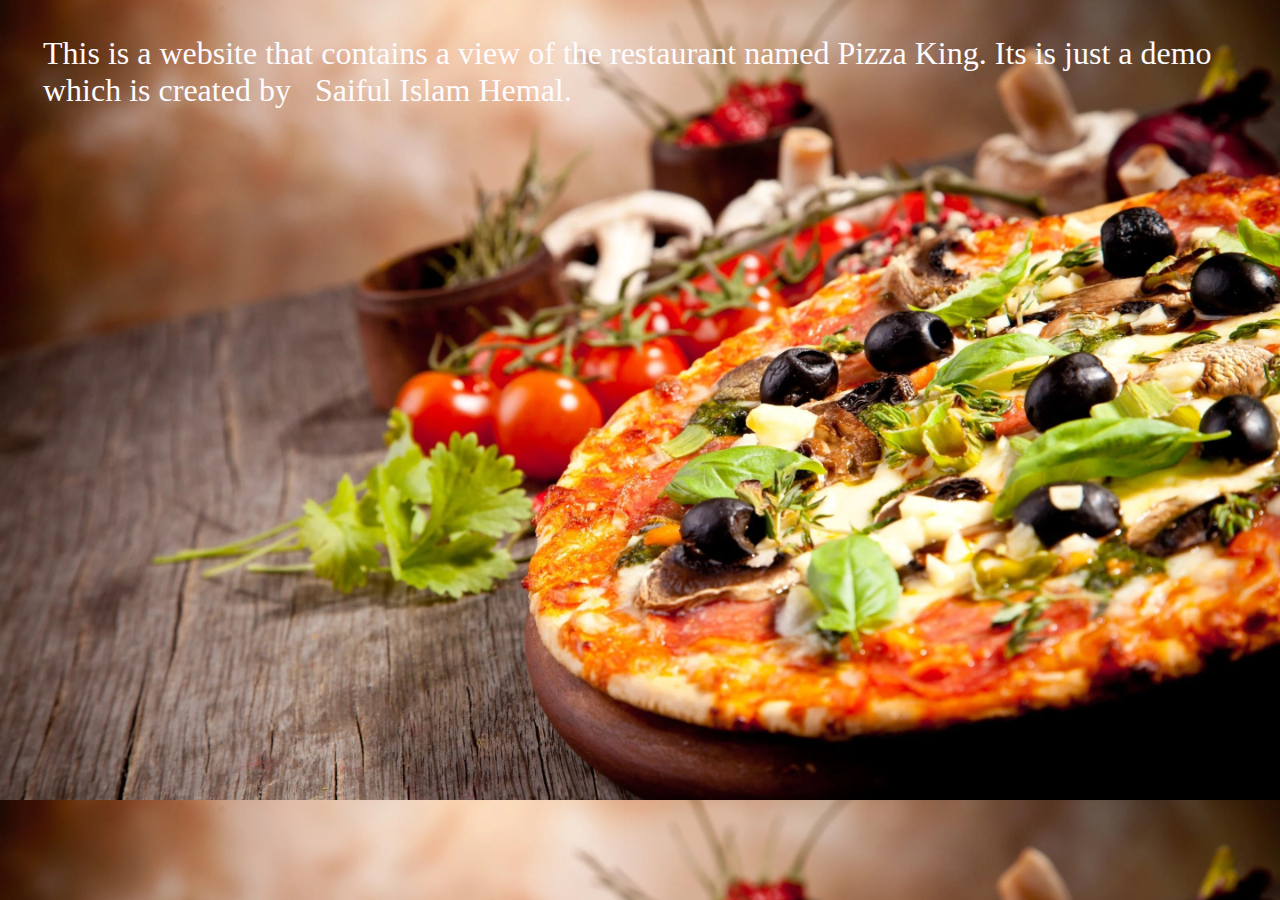
<file: findus.html>
<!DOCTYPE html>
<html lang="en">
<head>
    <meta charset="UTF-8">
    <meta http-equiv="X-UA-Compatible" content="IE=edge">
    <meta name="viewport" content="width=device-width, initial-scale=1.0">
    <title>Find Us</title>
    <style>
        p{
            color: rgb(254, 252, 255);
            margin: 20px;
            padding: 15px;
            border: 10%;
            border-radius: 2px;
            font-size: xx-large;
        }

        body{
            background-image: url("pizza.jpg");
            background-size: cover;
            background-attachment: scroll;
        }
    </style>
</head>
<body>
    <p>This is a website that contains a view of the restaurant named Pizza King. Its is just a demo which is created by &nbsp;     Saiful Islam Hemal.</p>
</body>
</html>
</file>
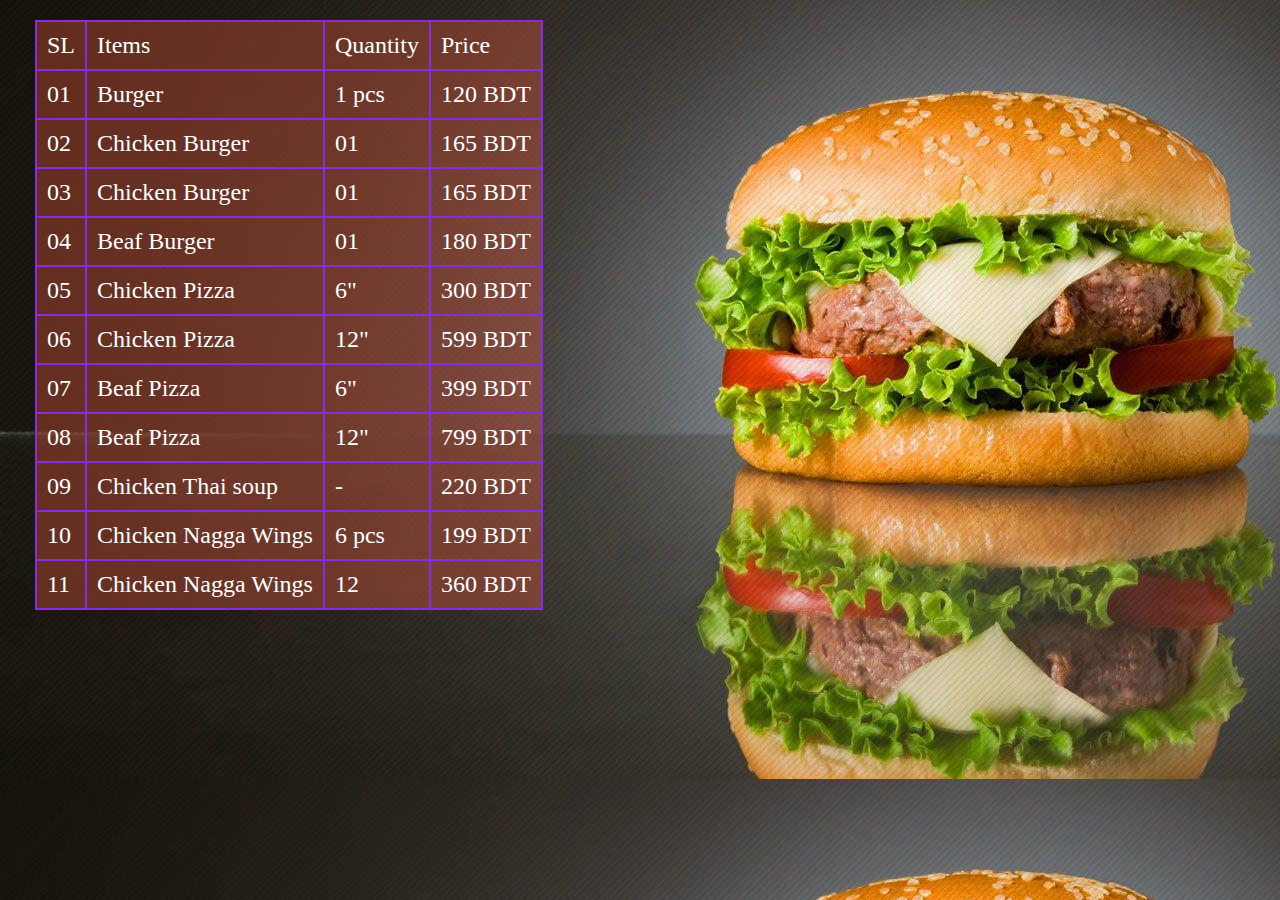
<file: menu.html>
<!DOCTYPE html>
<html lang="en">
<head>
    <meta charset="UTF-8">
    <meta http-equiv="X-UA-Compatible" content="IE=edge">
    <meta name="viewport" content="width=device-width, initial-scale=1.0">
    <title>Menu</title>
    <style>
        body{
            background-image: url("burger.jpg");
            margin: 20px 35px;
            padding: auto;
        }
        table{
            color: azure;
        }
        table{
    font-size: x-large;
    color: white;
}

table,th,td,tr{
    border: 2px solid blueviolet;
    border-collapse: collapse;
    padding: 10px;
    border-spacing: 5px;
}

th{
    background-color: rgba(23, 210, 89, 0.333);
}

td{
    background-color: rgba(255, 99, 71, 0.324);
}
    </style>
</head>
<body>
    <table>
        <tr>
            <td>SL</td>
            <td>Items</td>
            <td>Quantity</td>
            <td>Price</td>
        </tr>
        <tr>
            <td>01</td>
            <td>Burger</td>
            <td>1 pcs</td>
            <td>120 BDT</td>
        </tr>
        <tr>
            <td>02</td>
            <td>Chicken Burger</td>
            <td>01</td>
            <td>165 BDT</td>
        </tr>
        <tr>
            <td>03</td>
            <td>Chicken Burger</td>
            <td>01</td>
            <td>165 BDT</td>
        </tr>
        <tr>
            <td>04</td>
            <td>Beaf Burger</td>
            <td>01</td>
            <td>180 BDT</td>
        </tr>
        <tr>
            <td>05</td>
            <td>Chicken Pizza</td>
            <td>6"</td>
            <td>300 BDT</td>
        </tr>
        <tr>
            <td>06</td>
            <td>Chicken Pizza</td>
            <td>12"</td>
            <td>599 BDT</td>
        </tr>
        <tr>
            <td>07</td>
            <td>Beaf Pizza</td>
            <td>6"</td>
            <td>399 BDT</td>
        </tr>
        <tr>
            <td>08</td>
            <td>Beaf Pizza</td>
            <td>12"</td>
            <td>799 BDT</td>
        </tr>
        <tr>
            <td>09</td>
            <td>Chicken Thai soup</td>
            <td>-</td>
            <td>220 BDT</td>
        </tr>
        <tr>
            <td>10</td>
            <td>Chicken Nagga Wings</td>
            <td>6 pcs</td>
            <td>199 BDT</td>
        </tr>
        <tr>
            <td>11</td>
            <td>Chicken Nagga Wings</td>
            <td>12</td>
            <td>360 BDT</td>
        </tr>
    </table>
</body>
</html>
</file>
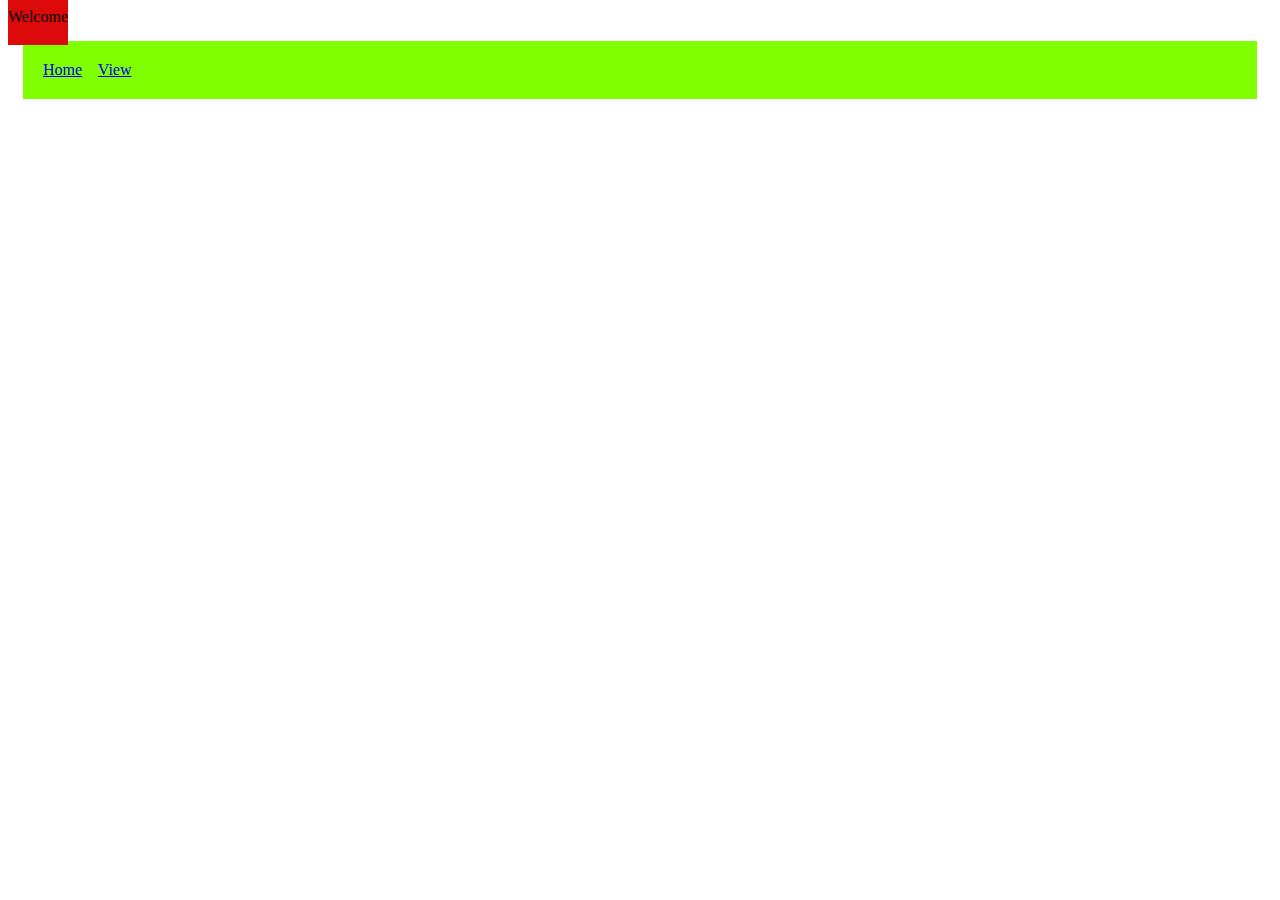
<file: navigation.html>
<!DOCTYPE html>
<html lang="en">
<head>
    <meta charset="UTF-8">
    <meta http-equiv="X-UA-Compatible" content="IE=edge">
    <meta name="viewport" content="width=device-width, initial-scale=1.0">
    <title>SMUC</title>
    <style>
        div{
            background: chartreuse;
            padding: 20px;
            margin: 15px;
        }
        span{
            background-color: rgb(220, 10, 10);
            padding-block: 20px;
            margin-top: auto;
            border: rgb(220, 10, 10);
            border-radius: 10px bold solid;
            box-sizing: border-box;
        }
    </style>
</head>
<header>
    <span>Welcome</span>
    <nav>
        <div>
            <a href="#">Home</a>&nbsp;&nbsp;&nbsp;
            <a href="#">View</a>
        </div>
    </nav>
</header>
<body>
    
</body>
</html>
</file>
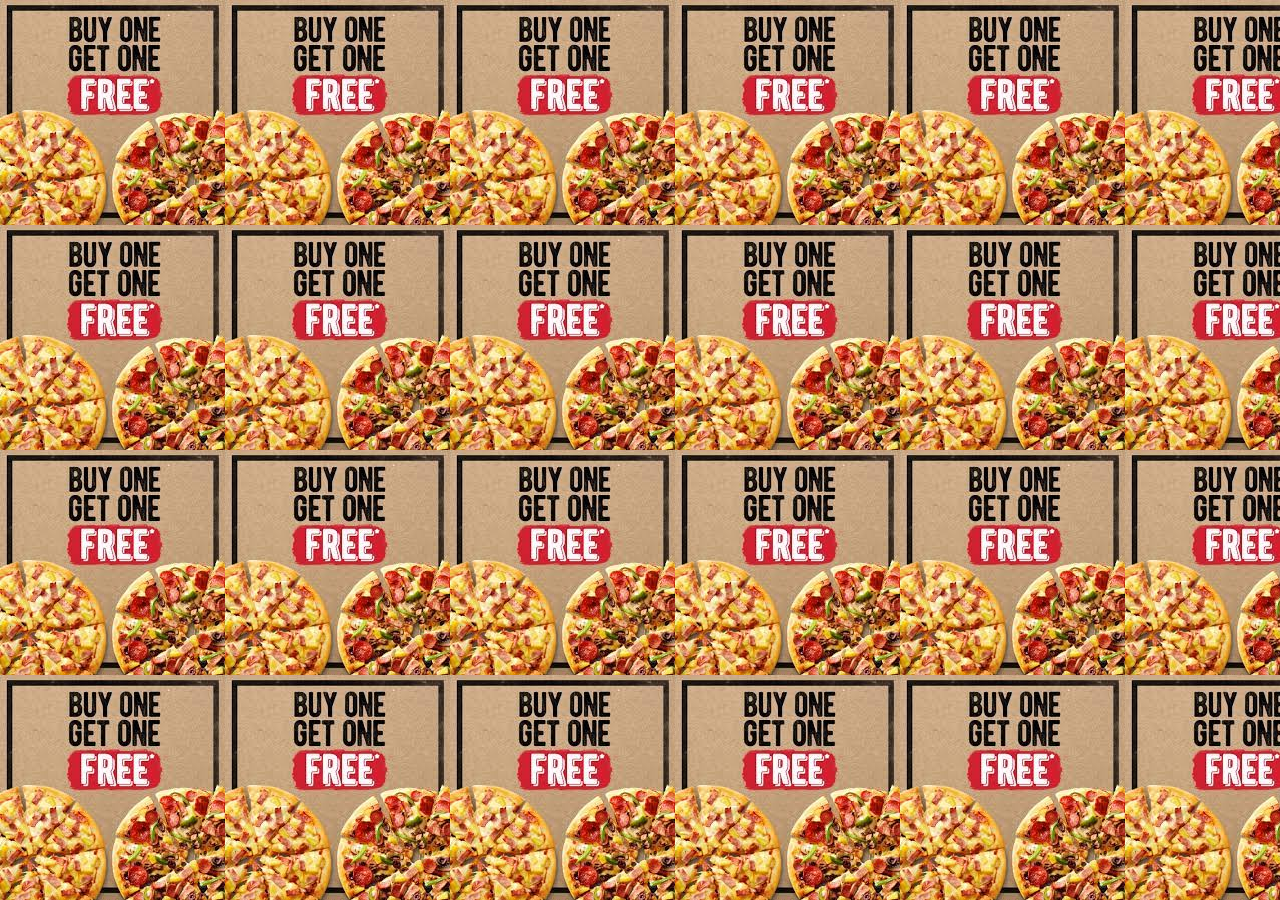
<file: offers.html>
<!DOCTYPE html>
<html lang="en">
<head>
    <meta charset="UTF-8">
    <meta http-equiv="X-UA-Compatible" content="IE=edge">
    <meta name="viewport" content="width=device-width, initial-scale=1.0">
    <title>Offers</title>
    <style>
        body{
            background-image: url("buy1.jpg");
            background-repeat: none;
        }
    </style>
</head>
<body>
    
</body>
</html>
</file>
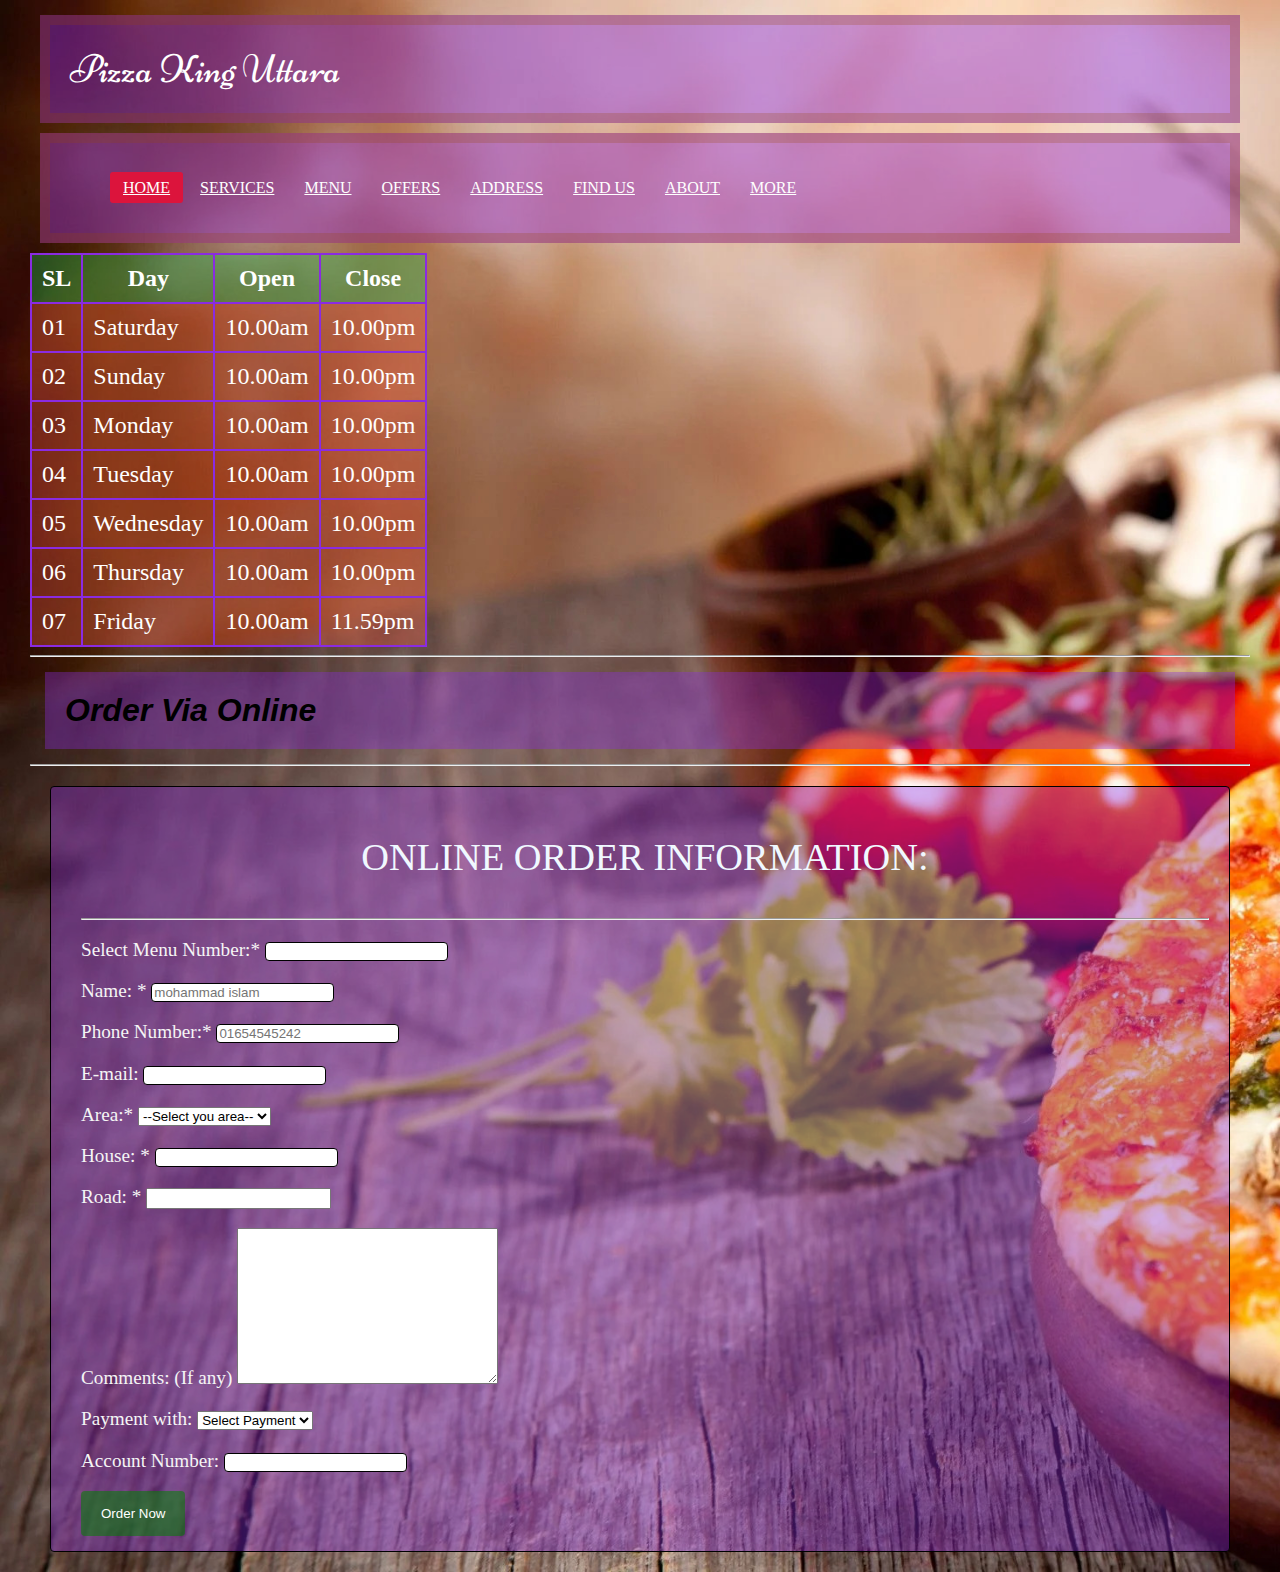
<file: pizza.html>
<!DOCTYPE html>
<html lang="en">
<head>
    <meta charset="UTF-8">
    <meta http-equiv="X-UA-Compatible" content="IE=edge">
    <meta name="viewport" content="width=device-width, initial-scale=1.0">
    <link rel="preconnect" href="https://fonts.googleapis.com">
<link rel="preconnect" href="https://fonts.gstatic.com" crossorigin>
<link href="https://fonts.googleapis.com/css2?family=Niconne&display=swap" rel="stylesheet">
    <title>Pizza King Uttara</title>
    <link rel="stylesheet" href="pizzastyle.css">
</head>
<header>
    <p style="font-family: 'Niconne', cursive;">Pizza King Uttara</p>
</header>
<body>
    <nav>
        <ul class="menu">
            <li><a href="#" class="active" target="_blank">Home</a></li>
            <li><a href="#" target="_blank">Services</a></li>
            <li><a href="../Burger King/menu.html" target="_blank">Menu</a></li>
            <li><a href="../Burger King/offers.html" target="_blank">Offers</a></li>
            <li><a href="#" target="_blank">Address</a></li>
            <li><a href="https://www.google.com/maps/place/%E0%A6%AA%E0%A6%BF%E0%A7%8E%E0%A6%9C%E0%A6%BE+%E0%A6%95%E0%A6%BF%E0%A6%82/@23.7198406,90.3866914,17z/data=!3m1!4b1!4m5!3m4!1s0x3755b8d94b05aa73:0x1009144e38712863!8m2!3d23.7199022!4d90.3888827" target="_blank">Find Us</a></li>
            <li><a href="../Burger King/findus.html" target="_blank">About</a></li>
            <li><a href="#" target="_blank">More</a></li>
        </ul>
    </nav>
    <table>
        <tr>
            <th>SL</th>
            <th>Day</th>
            <th>Open</th>
            <th>Close</th>
        </tr>
        <tr>
            <td>01</td>
            <td>Saturday</td>
            <td>10.00am</td>
            <td>10.00pm</td>
        </tr>
        <tr>
            <td>02</td>
            <td>Sunday</td>
            <td>10.00am</td>
            <td>10.00pm</td>
        </tr>
        <tr>
            <td>03</td>
            <td>Monday</td>
            <td>10.00am</td>
            <td>10.00pm</td>
        </tr>
        <tr>
            <td>04</td>
            <td>Tuesday</td>
            <td>10.00am</td>
            <td>10.00pm</td>
        </tr>
        <tr>
            <td>05</td>
            <td>Wednesday</td>
            <td>10.00am</td>
            <td>10.00pm</td>
        </tr>
        <tr>
            <td>06</td>
            <td>Thursday</td>
            <td>10.00am</td>
            <td>10.00pm</td>
        </tr>
        <tr>
            <td>07</td>
            <td>Friday</td>
            <td>10.00am</td>
            <td>11.59pm</td>
        </tr>
    </table>
    <hr>
    <h1 class="order">Order Via Online</h1>
    <hr>
    <form action="" class="container">
        <p class="information">Online Order Information:</p>
        <hr>
    <p>Select Menu Number:* <input type="number" name="number" id="number" required></p>
    <p>Name:  * <input type="Name" name="name" id="name" required placeholder="mohammad islam"></p>
    <p>Phone Number:* <input type="Number" name="Number" id="Number" required placeholder="01654545242"></p>
    <p>E-mail: <input type="email" required></p>
    <p>Area:*
        <select name="area" id="area" required>
            <option value="">--Select you area--</option>
            <option value="Sector 1">Sector 1</option>
            <option value="Sector 2">Sector 2</option>
            <option value="Sector 3">Sector 3</option>
            <option value="Sector 4">Sector 4</option>
            <option value="Sector 5">Sector 5</option>
            <option value="Sector 6">Sector 6</option>
            <option value="Sector 7">Sector 7</option>
            <option value="Sector 8">Sector 8</option>
            <option value="Sector 9">Sector 9</option>
            <option value="Sector 10">Sector 10</option>
            <option value="Sector 11">Sector 11</option>
            <option value="Sector 12">Sector 12</option>
            <option value="Sector 13">Sector 13</option>
            <option value="Sector 14">Sector 14</option>
        </select>
    </p>
    <p>House: * <input type="number" name="number" id="number" required></p>
    <p>Road:  * <input type="text" required></p>
    <p>
        Comments:  (If any) 
        <textarea name="comments" id="comments" cols="30" rows="10"></textarea>
    </p>
    <p>
        Payment with:
        <select name="Payment With" id="Payment With" required>
            <option value="">Select Payment</option>
            <option value="">Bkash</option>
            <option value="">Nagad</option>
            <option value="">Rocket</option>
            <option value="">Visa Card</option>
            <option value="">Master Card</option>
        </select>
    </p>
    <p>
        Account Number: <input type="number" name="number" id="number" required>
    </p>
    <input type="submit" value="Order Now">
    </form>
    
</body>
</html>
</file>
<file: pizzastyle.css>
body{
    background-image: url("pizza.jpg");
    background-attachment: scroll;
    background-repeat: none;
    background-size: cover;
    margin: 15px 30px;
}

header p{
    color: white;
    padding: 20px;
    margin: 10px;
    font-family: 'Gill Sans', 'Gill Sans MT', Calibri, 'Trebuchet MS', sans-serif;
    font-size: 40px;
    background-color: rgba(137, 43, 226, 0.422);
    border: 10px solid rgba(153, 69, 4, 0.233)
}

a.active, a:hover{
    background: crimson;
    transition: inherit;
}

nav ul li a{
    color: white;
    text-transform: uppercase;
    text-underline-offset: none;
    border-radius: 3px;
    padding: 7px 13px;
    inline-size: auto;
}
nav ul li{
    display: inline-block;
}

nav{
    background-color: rgba(153, 50, 204, 0.47);
    overflow: hidden;
    padding: 20px;
    margin: 10px;
    border: 10px solid rgba(153, 69, 4, 0.233)
}

table{
    font-size: x-large;
    color: white;
}

table,th,td,tr{
    border: 2px solid blueviolet;
    border-collapse: collapse;
    padding: 10px;
    border-spacing: 5px;
}

th{
    background-color: rgba(23, 210, 89, 0.333);
}

td{
    background-color: rgba(255, 99, 71, 0.324);
}

h1.order{
    font-family: 'Trebuchet MS', 'Lucida Sans Unicode', 'Lucida Grande', 'Lucida Sans', Arial, sans-serif;
    font-style: oblique;
    background: rgba(137, 43, 226, 0.365);
    padding: 20px;
    margin: 15px;
}

p.information{
    font-style: inherit;
    text-decoration: solid;
    text-align: center;
    font-size: 200%;
    background-position: center;
    text-transform: uppercase;
    color: aliceblue;
}

form{
    color: whitesmoke;
    margin: 20px;
    padding: 10px;
    border: 20px;
    font-size: larger;
    display: inline-flexbox;
}

*{
    box-sizing: border-box;
}

.container{
    background-color: rgba(137, 43, 226, 0.368);
    padding: 10px 20px 15px 30px;
    border: 1px solid black;
    border-radius: 4px;
}
input[type="name"],
input[type="number"],
input[type="email"],
input[type="area"],
input[type="textarea"]
{
    border: 1px solid black;
    border-radius: 4px;
}

input[type="submit"] {
    background-color: rgba(0, 128, 0, 0.539);
    color: white;
    padding: 15px 20px;
    border: none;
    border-radius: 4px;
    cursor: pointer;
}
input[type="submit"]:hover {
    background-color: red;
}
</file>
